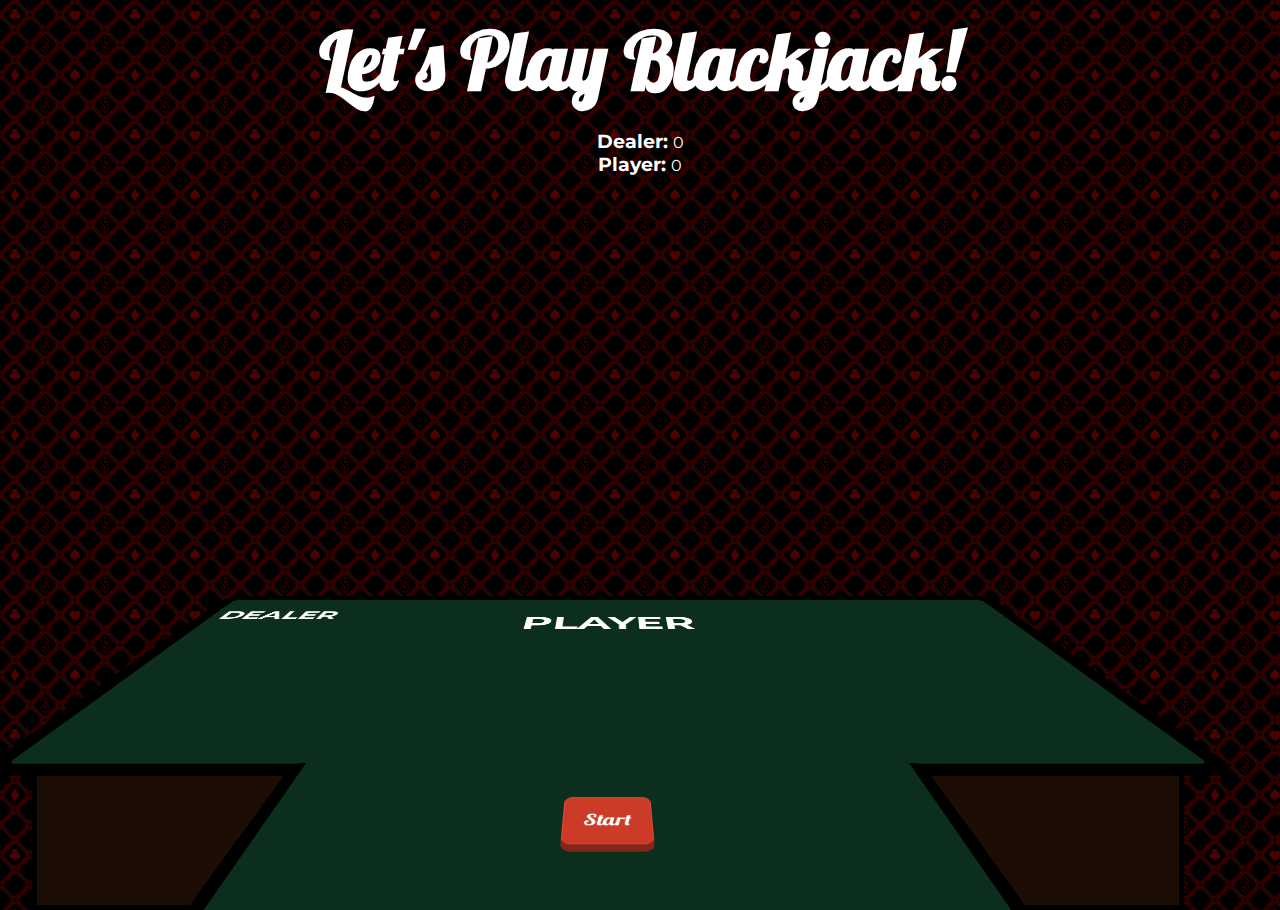
<file: index.html>
<!DOCTYPE html>
<html>
<head>
  <title>Play BlackJack</title>
  <link rel="stylesheet" type="text/css" href="css/normalize.css">
  <link rel="stylesheet" type="text/css" href="css/style.css">
  <link rel="stylesheet" type="text/css" href="css/table.css">
  <link rel="stylesheet" type="text/css" href="css/animate.css">

  <link href='http://fonts.googleapis.com/css?family=Lobster' rel='stylesheet' type='text/css'>
  <link href='http://fonts.googleapis.com/css?family=Montserrat' rel='stylesheet' type='text/css'>
</head>

<body>
  <div class="container">
    <header class="animated zoomIn">
      <h1>Let's Play Blackjack!</h1>
    </header>
    <div class="main">
      <div>
        <div id="tally" class="sans-serif">
          <div>
            <h3>Dealer: </h3>
            <p class='sans-serif'>0</p>
          </div>
          <div>
            <h3>Player: </h3>
            <p class='sans-serif'>0</p>
          </div>
        </div>
        <p id='message'>
        </p>
      </div>
    </div>
    <div id="table">
      <div class='long'>
          <div class='side left'></div>
          <div class='side right'></div>
          <div class='middle'>
            <div class="buttons">
              <a id="start" class="push_button">Start</a>
              <a id="hit" class="push_button hide">Hit</a>
              <a id="end" class="push_button hide">Stand</a>
              <a id="reset" class="push_button hide">Reset</a>
            </div>
          </div>
          <div class='top'>
            <div class="content sans-serif">
              <section id='dealer'>
                <h2>DEALER</h2>
                <ul class="cards">
                </ul>
                <p class='score hide'>Total</p>
              </section>
              <section id='player'>
                <h2>PLAYER</h2>
                <ul class="cards sans-serif">
                </ul>
                <p class='score hide'>Total</p>
              </section>
            </div>
          </div>
        </div>
      </div>
    </div>
    <footer>
    </footer>
  </div>
  <script src="js/blackjack.js"></script>
</body>
</html>
</file>
<file: css/style.css>
body {
  background-image: url(../images/bg.png);
  background-repeat: repeat;
  color: white;
  font-family: 'Lobster', cursive; }

h1, h2, button {
  text-align: center; }

header {
  margin: 10px 0; }

header h1, #message {
  font-size: 5em;
  margin-top: 10px;
  margin-bottom: 20px; }
  @media only screen and (max-width: 680px) {
    header h1, #message {
      font-size: 3.8em; } }

footer {
  position: fixed;
  bottom: 0;
  left: 0;
  width: 100%;
  background-color: black;
  margin: 0px;
  padding: 20px;
  text-align: center; }

.container {
  max-width: 95%;
  margin: auto; }

.main {
  margin: auto;
  text-align: center; }

.sans-serif {
  font-family: 'Montserrat', Helvetica, Arial, sans-serif; }

#dealer {
  text-align: center;
  position: absolute;
  margin-left: 10px; }
  @media only screen and (max-width: 600px) {
    #dealer {
      width: 20%;
      display: inline-block; }
      #dealer h2 {
        font-size: 1.2em; } }
  @media only screen and (max-width: 320px) {
    #dealer {
      display: none; } }

#player {
  width: 100%;
  display: inline-block;
  border-radius: 100px;
  margin: auto;
  position: relative;
  text-align: center; }
  #player h2 {
    font-size: 3em;
    text-transform: uppercase; }

ul {
  text-align: center;
  padding: 0px; }

#dealer .cards li {
  list-style: none;
  display: inline-block;
  margin: 5px;
  background-color: white;
  width: 45px;
  height: auto;
  color: black;
  text-align: center;
  vertical-align: middle;
  font-size: 1.5em;
  padding: 25px 0;
  border-radius: 5px; }
  @media only screen and (max-width: 500px) {
    #dealer .cards li {
      width: 30px;
      padding: 10px 0; } }

section h2 {
  font-size: 2em; }

#player .cards li {
  list-style: none;
  display: inline-block;
  margin: 5px;
  background-color: white;
  width: 80px;
  height: auto;
  color: black;
  text-align: center;
  vertical-align: middle;
  font-size: 3em;
  padding: 40px 0;
  border-radius: 10px; }
  @media only screen and (max-width: 450px) {
    #player .cards li {
      width: 60px;
      padding: 25px 0; } }

#tally {
  display: inline; }

#tally h3, #tally p {
  display: inline; }

#message {
  margin: 0px auto;
  text-align: center;
  z-index: 10; }
</file>
<file: css/table.css>
footer {
  display: none; }

.content {
  margin: auto; }

.long {
  width: 90%;
  height: 300px;
  position: absolute;
  bottom: 0px;
  margin: auto;
  -webkit-perspective: 600px;
  -ms-perspective: 600px;
  perspective: 600px; }

.middle {
  background-color: #0b2f1c;
  border: 15px solid black;
  border-top: none;
  border-bottom: none;
  border-radius: 10px;
  width: 60%;
  height: 212.5px;
  z-index: 1;
  position: relative;
  bottom: -120px;
  margin: auto;
  -webkit-transform: rotateX(55deg);
          transform: rotateX(55deg); }

.top {
  background-color: #0b2f1c;
  border: 15px solid black;
  border-radius: 20px;
  width: 80%;
  height: 340px;
  z-index: -2;
  position: relative;
  bottom: 335px;
  margin: auto;
  -webkit-transform: rotateX(55deg);
          transform: rotateX(55deg); }

.side {
  width: 25%;
  height: 140px;
  bottom: -160px;
  background-color: #1c0e05;
  z-index: -3;
  border: 5px solid black; }

.left {
  position: relative;
  float: left; }

.right {
  position: relative;
  float: right; }

.buttons {
  margin: 0 auto;
  position: relative;
  padding-top: 60px;
  width: 100%;
  text-align: center; }
  @media only screen and (max-width: 450px) {
    .buttons {
      padding-top: 0px;
      position: relative;
      bottom: 180px;
      margin: auto; }
      .buttons .hide {
        display: none; } }

.push_button {
  position: relative;
  color: #FFF;
  display: inline-block;
  text-decoration: none;
  margin: 0 10px;
  border-radius: 10px;
  border: solid 1px #D94E3B;
  background: #cb3b27;
  text-align: center;
  padding: 20px 20px;
  font-size: 1.5em;
  -webkit-transition: all 0.1s;
  transition: all 0.1s;
  box-shadow: 0px 10px 0px #84261a; }
  @media only screen and (max-width: 560px) {
    .push_button {
      font-size: 150%;
      padding: 20px 20px;
      width: 50%; } }

.push_button:active {
  box-shadow: 0px 2px 0px #84261a;
  position: relative;
  top: 10px; }

.score {
  margin: auto;
  display: inline-block;
  text-align: center; }

.hide {
  display: none; }
</file>
